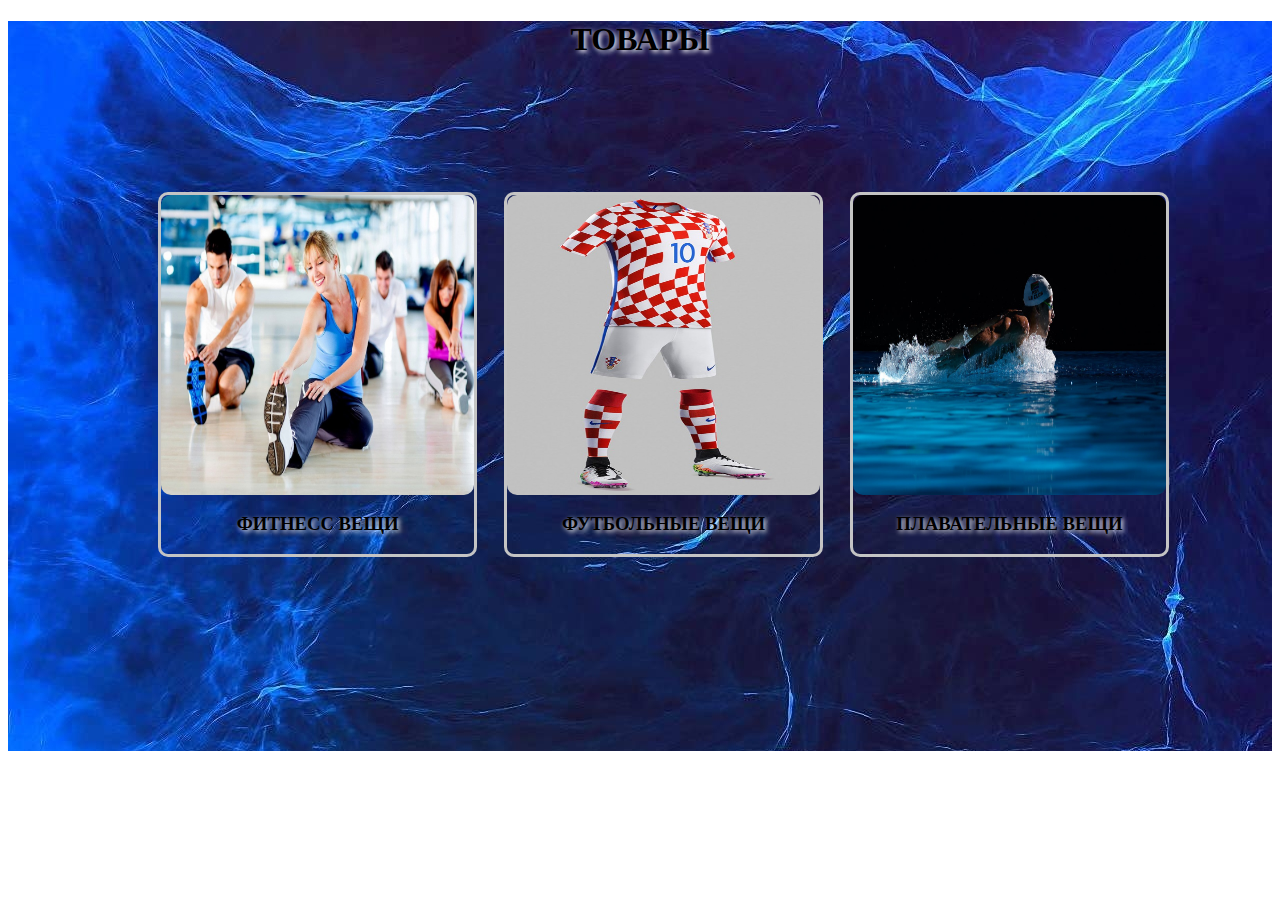
<file: index1.html>
<!DOCTYPE html>
<html lang="en">
<head>
    <meta charset="UTF-8">
    <link rel="icon" href="img/иконка.jpg">
    <link rel="stylesheet" href="s1.css">
    <title>SportLife</title>
</head>
<body>
    <div id="q6">

        <h1 id="alibek">ТОВАРЫ</h1>
        
    <div class="obsh">
        <div id="n1">
            <img src="img/fitness.jpg" alt=""><h3><a href="index4.html">ФИТНЕСС ВЕЩИ</a></h3>
        </div>

        <div id="n1">
            <img src="img/croatia.jpg" alt=""><h3><a href="index3.html">ФУТБОЛЬНЫЕ ВЕЩИ</a></h3>
        </div>

        <div id="n1">
            <img src="img/pzh.jpg" alt=""><h3><a href="index2.html">ПЛАВАТЕЛЬНЫЕ ВЕЩИ</a></h3>
        </div>
    </div>

</body>
</html>
</file>
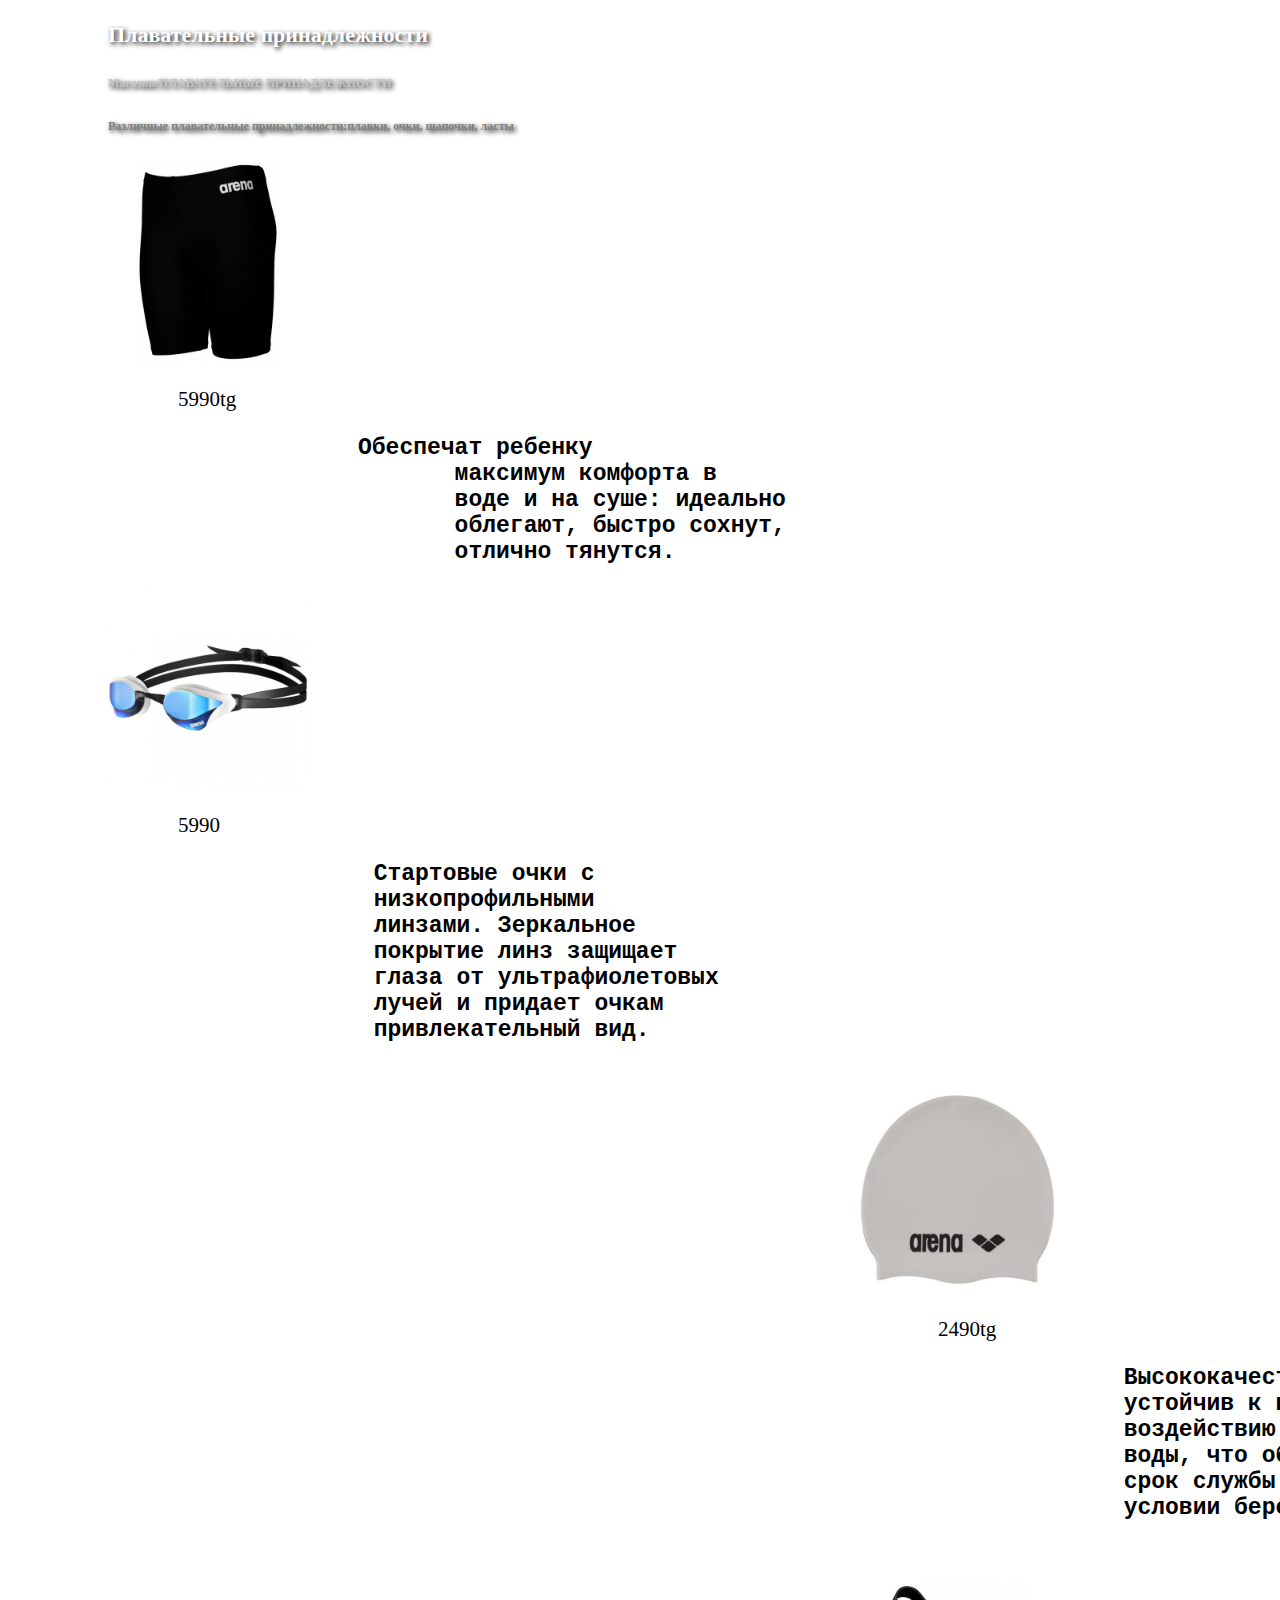
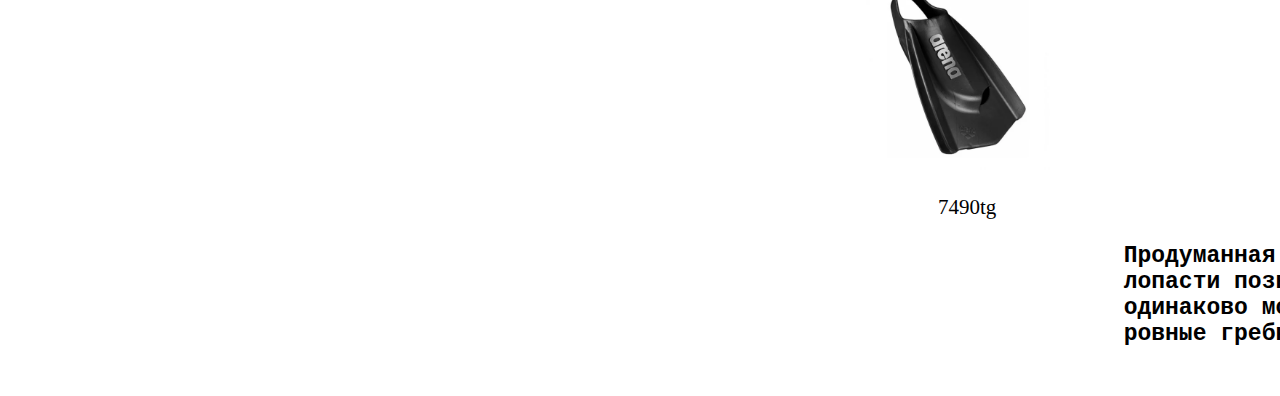
<file: index2.html>
<!DOCTYPE html>
<html lang="en">
<head>
    <meta charset="UTF-8">
    <link rel="stylesheet" href="style.css">
    <link rel="icon" href="img/SportLife.jpg">
    <title>SportLife</title>
</head>
<body class="q1">
    <h3 id="a1">Плавательные принадлежности</h3>
    <h6 id="a2">Магазин/ПЛАВАТЕЛЬНЫЕ ПРИНАДЛЕЖНОСТИ</h6>
    <h6 id="a3">Различные плавательные принадлежности:плавки, очки, шапочки, ласты</h6>

    <img src="img/plavki.jpg" alt="" height="150" id="d1">
    <p id="d2">5990tg</p>
    <h3><pre id="d3">Обеспечат ребенку
       максимум комфорта в
       воде и на суше: идеально
       облегают, быстро сохнут,
       отлично тянутся.</pre></h3>

    <img src="img/achki.jpg" alt="" height="150" id="f1"> 
    <p id="f2">5990</p>
    <h3>
        <pre id="f3">
            Стартовые очки с 
            низкопрофильными 
            линзами. Зеркальное 
            покрытие линз защищает 
            глаза от ультрафиолетовых 
            лучей и придает очкам 
            привлекательный вид.
        </pre>
    </h3>  

    <img src="img/shapochka.webp" alt="" height="150" id="g1">
    <p id="g2">2490tg</p>
    <h3>
        <pre id="g3">
            Высококачественный силикон 
            устойчив к негативному 
            воздействию хлорированной 
            воды, что обеспечивает долгий 
            срок службы шапочки при 
            условии бережного отношения.
        </pre>
    </h3>

    <img src="img/lasty.webp" alt="" height="150" id="h1">
    <p id="h2">7490tg</p>
    <h3>
        <pre id="h3">
            Продуманная конструкция 
            лопасти позволяет делать 
            одинаково мощные и 
            ровные гребки.
        </pre>
    </h3>
    
</body>
</html>
</file>
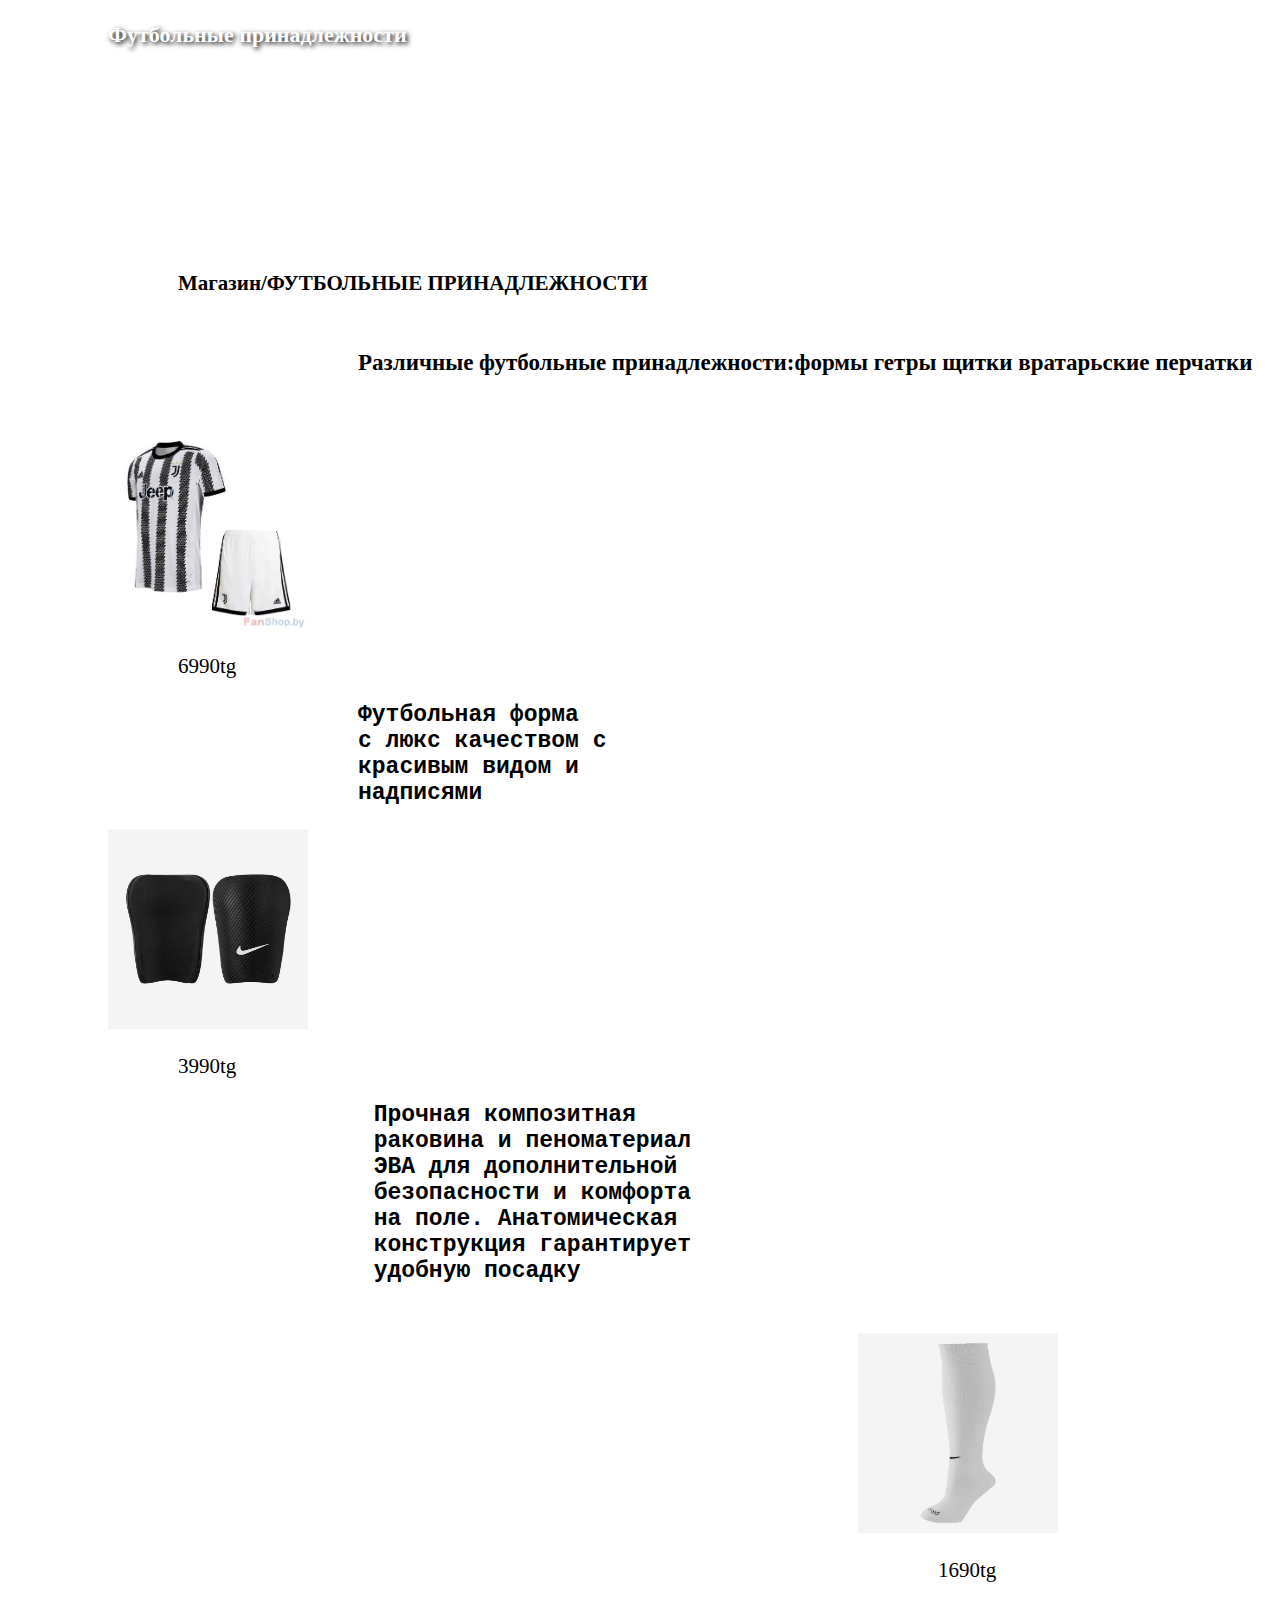
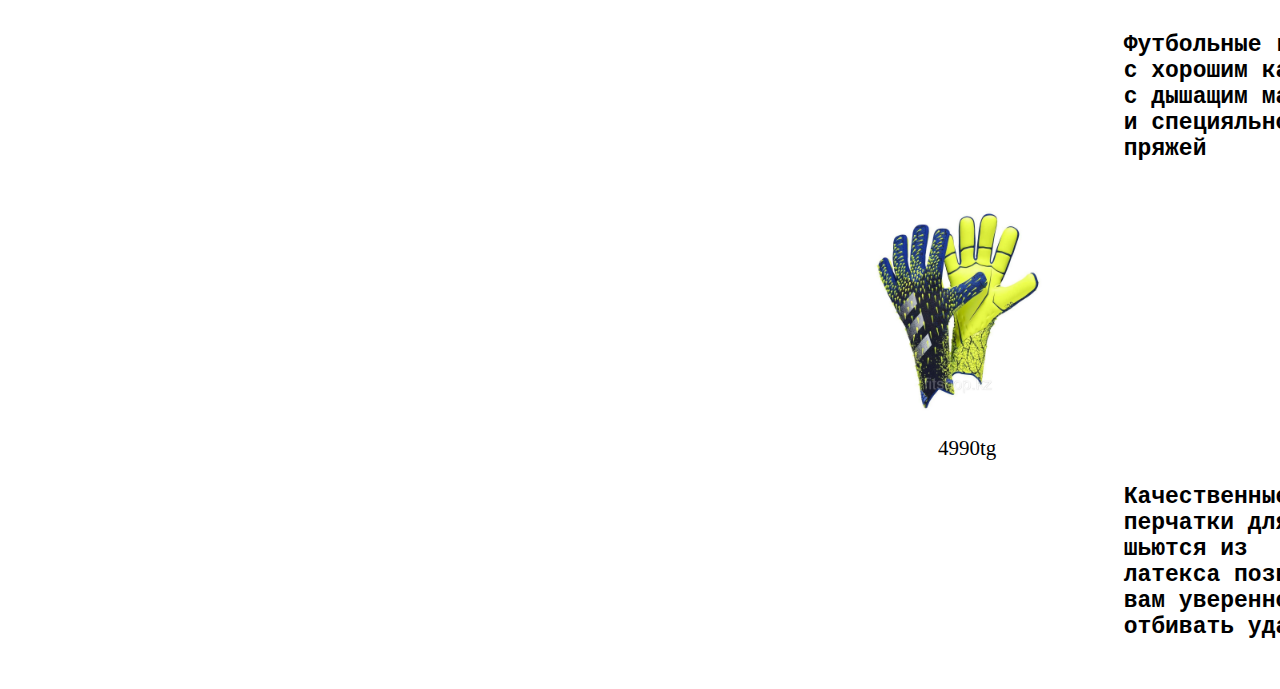
<file: index3.html>
<!DOCTYPE html>
<html lang="en">
<head>
    <meta charset="UTF-8">
    <link rel="icon" href="img/SportLife.jpg">
    <link rel="stylesheet" href="style.css">
    <title>SportLife</title>
</head>
<body class="s1">
    <h3 id="d1">Футбольные принадлежности</h3>
    <h6 id="d2">Магазин/ФУТБОЛЬНЫЕ ПРИНАДЛЕЖНОСТИ</h6>
    <h6 id="d3">Различные футбольные принадлежности:формы гетры щитки вратарьские перчатки</h6>

    <img src="img/форма.jpg" alt="" id="w1">
    <p id="w2">6990tg</p>
    <h3><pre id="w3">Футбольная форма
с люкс качеством с
красивым видом и 
надписями</pre></h3>

    <img src="img/щитки.jpg" alt="" height="150" id="e1"> 
    <p id="e2">3990tg</p>
    <h3>
        <pre id="e3">
            Прочная композитная 
            раковина и пеноматериал 
            ЭВА для дополнительной 
            безопасности и комфорта 
            на поле. Анатомическая 
            конструкция гарантирует 
            удобную посадку
        </pre>
    </h3>  

    <img src="img/гетры.jpg" alt="" height="150"  id="r1">
    <p id="r2">1690tg</p>
    <h3>
        <pre id="r3"> 
            Футбольные гетры
            с хорошим качеством
            с дышащим материялом
            и специяльной упругой 
            пряжей
        </pre>
    </h3>

    <img src="img/перчатки.webp" alt="" height="150" id="t1">
    <p id="t2">4990tg</p>
    <h3>
        <pre id="t3">
            Качественные 
            перчатки для вратарей 
            шьются из 
            латекса позволяя 
            вам уверенно 
            отбивать удары.
        </pre>
    </h3>
</body>
</html>
</file>
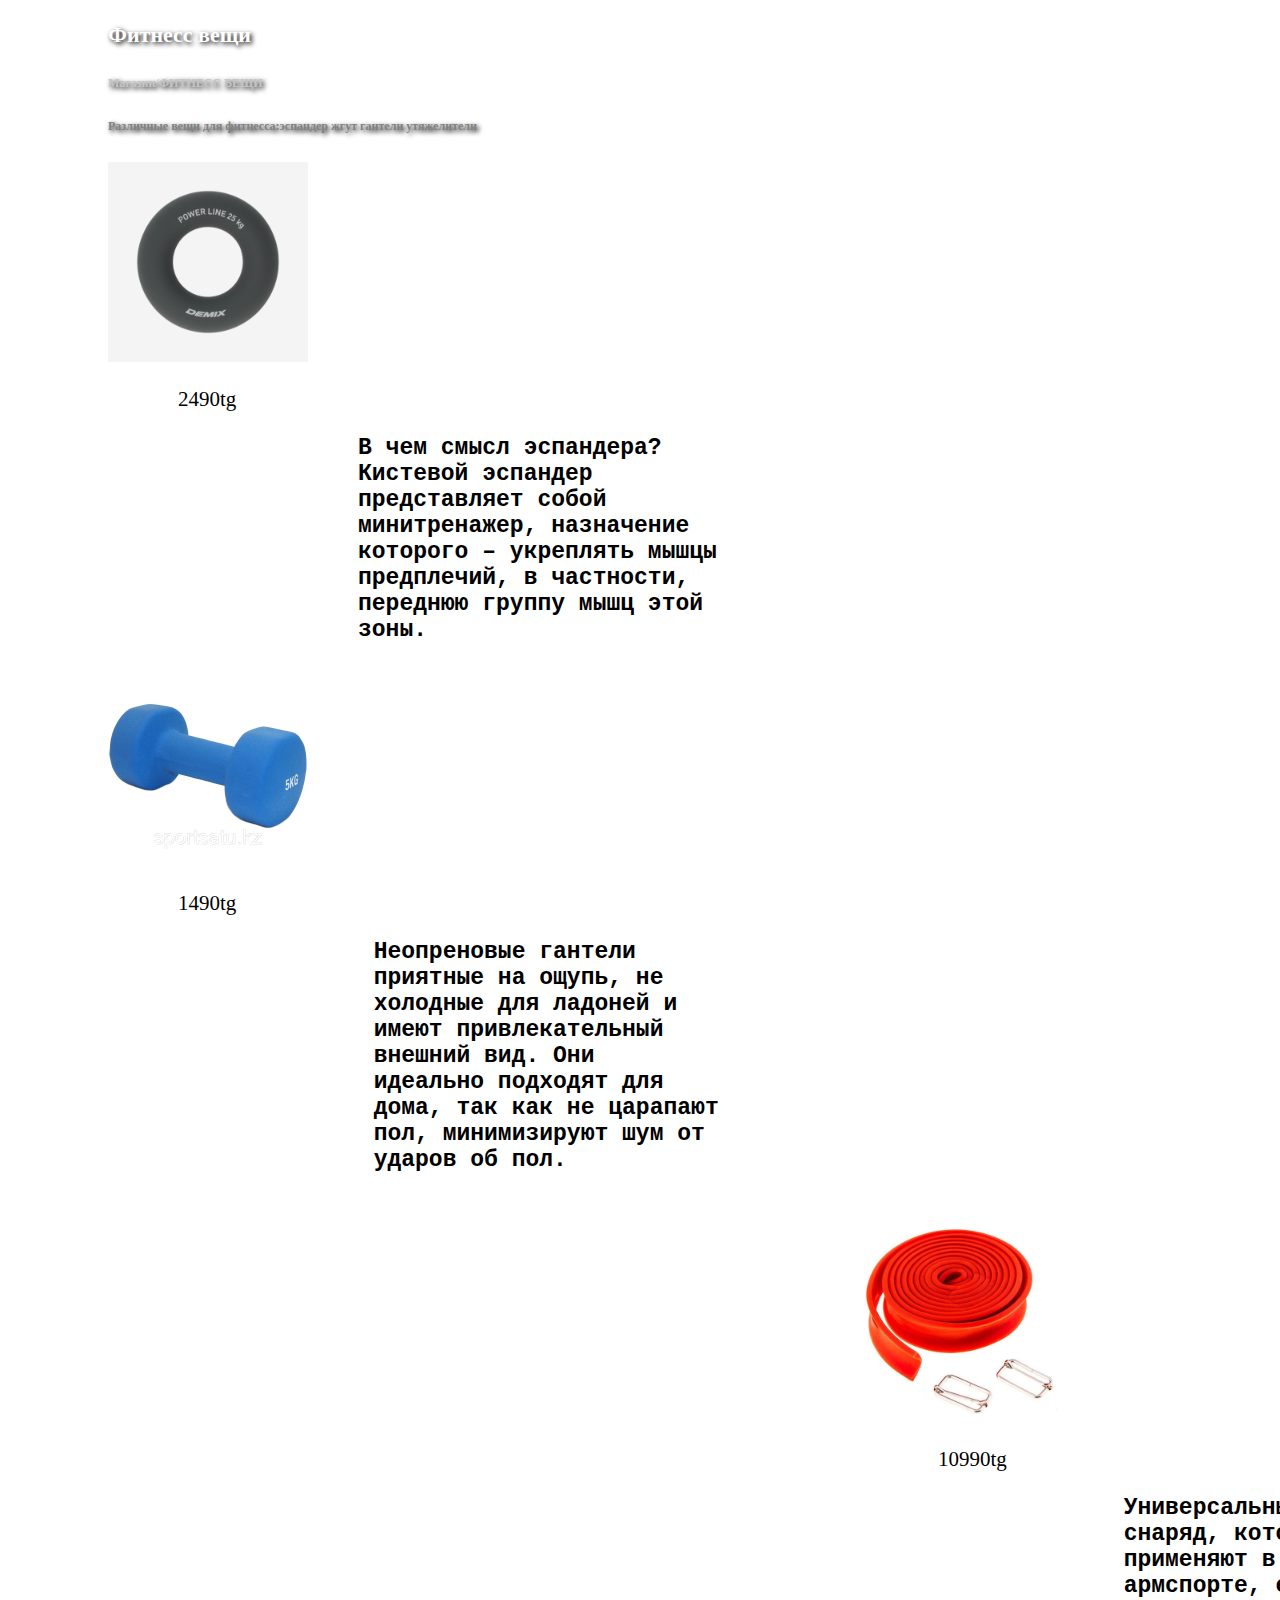
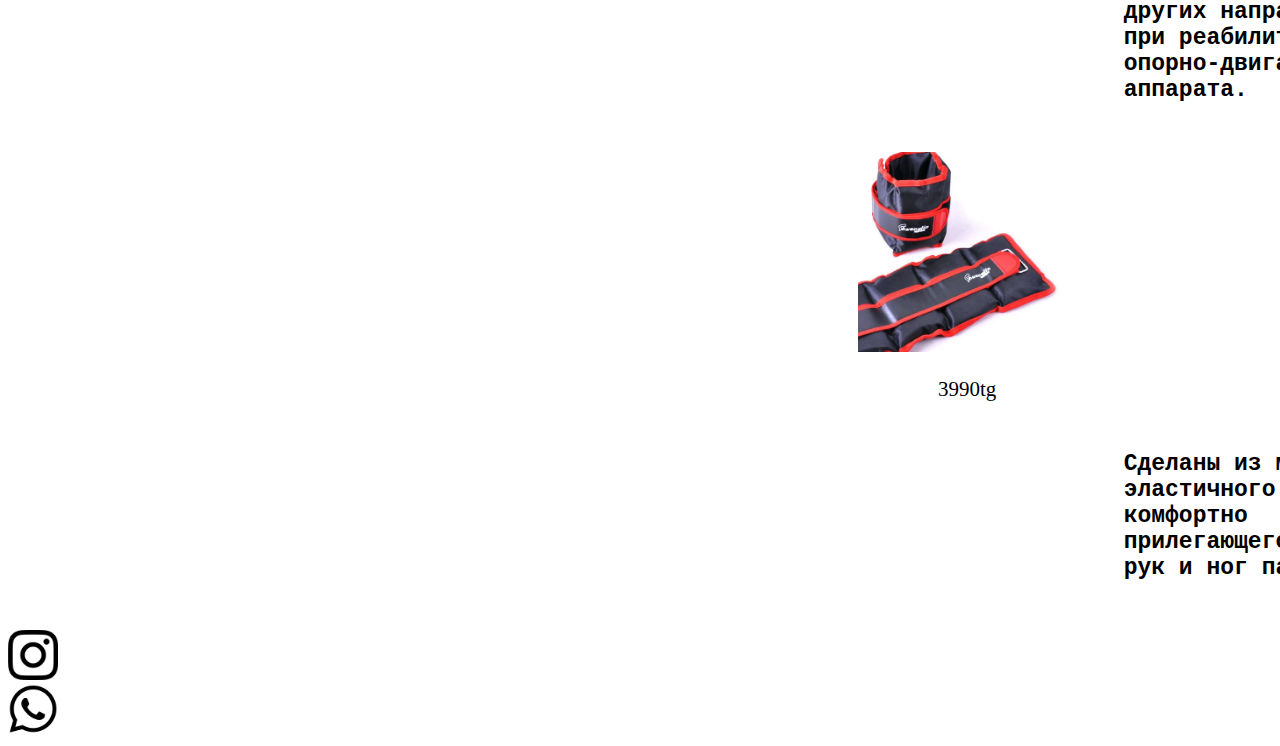
<file: index4.html>
<!DOCTYPE html>
<html lang="en">
<head>
    <meta charset="UTF-8">
    <link rel="icon" href="img/SportLife.jpg">
    <link rel="stylesheet" href="style.css">
    <title>SportLife</title>
</head>
<body class="m1">
    <h3 id="z1">Фитнесс вещи</h3>
    <h6 id="z2">Магазин/ФИТНЕСС ВЕЩИ</h6>
    <h6 id="z3">Различные вещи для фитнесса:эспандер жгут гантели утяжелители</h6>

    <img src="img/эспандер.jpg" alt="" height="150" id="x1">
    <p id="x2">2490tg</p>
    <h3><pre id="x3">В чем смысл эспандера?
Кистевой эспандер 
представляет собой 
минитренажер, назначение 
которого – укреплять мышцы 
предплечий, в частности, 
переднюю группу мышц этой 
зоны.</pre></h3>

    <img src="img/гантели.jpg" alt="" height="150" id="c1"> 
    <p id="c2">1490tg</p>
    <h3>
        <pre id="c3">
            Неопреновые гантели 
            приятные на ощупь, не 
            холодные для ладоней и 
            имеют привлекательный 
            внешний вид. Они 
            идеально подходят для 
            дома, так как не царапают 
            пол, минимизируют шум от 
            ударов об пол.
        </pre>
    </h3>  

    <img src="img/жгут.webp" alt="" height="150" id="v1">
    <p id="v2">10990tg</p>
    <h3>
        <pre id="v3">
            Универсальный и удобный 
            снаряд, который активно 
            применяют в кроссфите, 
            армспорте, единоборствах и 
            других направлениях, а также 
            при реабилитации травм 
            опорно-двигательного 
            аппарата. 
        </pre>
    </h3>

    <img src="img/утижелители.webp" alt="" height="150" id="b1">
    <p id="b2">3990tg</p>
    <h3>
        <pre id="b3"> 
            Сделаны из мягкого 
            эластичного материала 
            комфортно 
            прилегающего к коже 
            рук и ног пара
        </pre>
    </h3>

    <div class="q5">
        <a href="https://www.instagram.com/sportlife_kz_/"><img src="img/free-icon-instagram-1384031.png" alt="" height="50"></a>
        <br>
        <a href="https://web.whatsapp.com/87477035424/"><img src="img/free-icon-whatsapp-1384023.png" alt="" height="50"></a>
        </div>
</body>
</html>
</file>
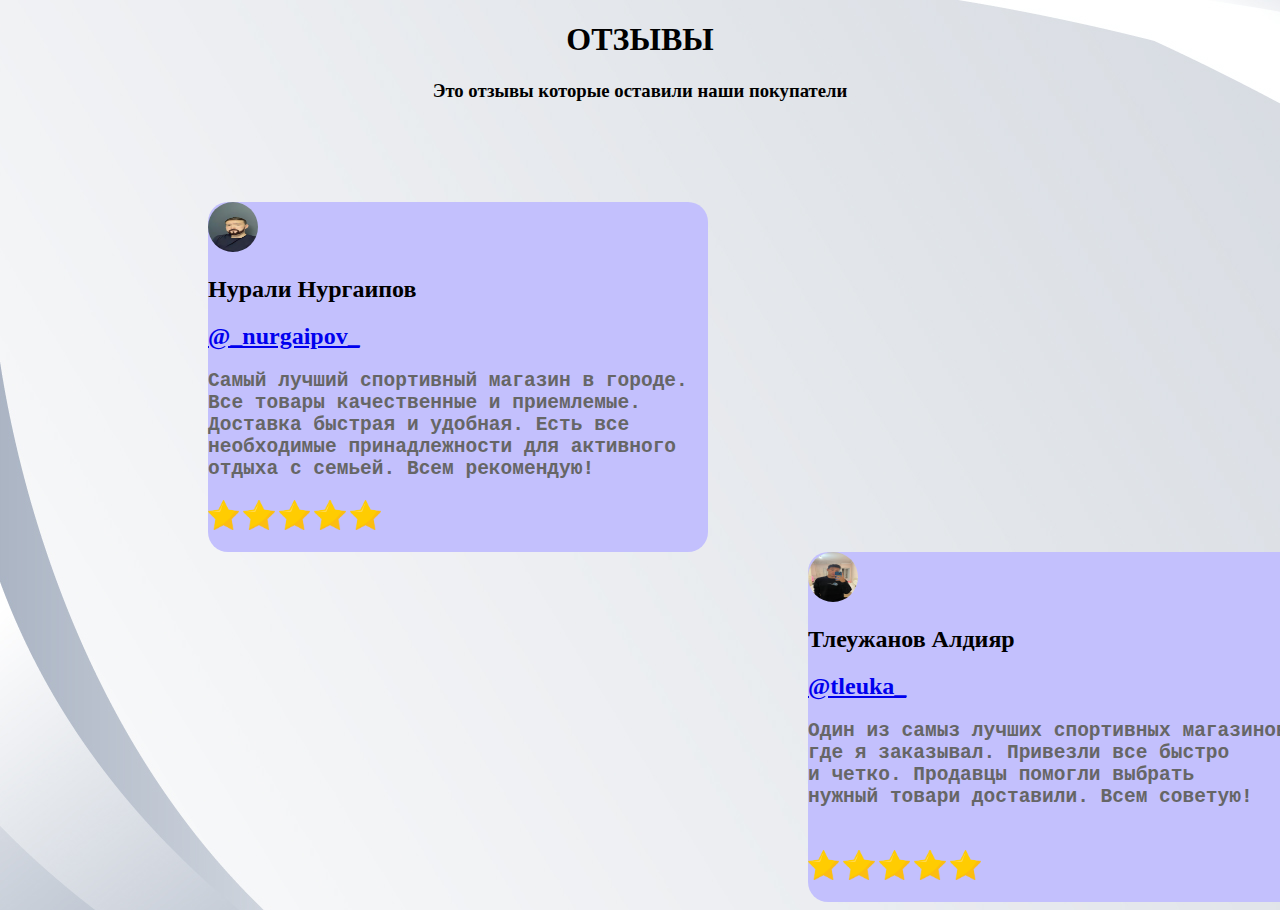
<file: отзывы.html>
<!DOCTYPE html>
<html lang="en">
<head>
    <meta charset="UTF-8">
    <link rel="stylesheet" href="style.css">
    <title>SportLife</title>
    <link rel="icon" href="img/иконка.jpg">
</head>
<body background="img/фдшлщываптльдсчввсапр.png">
    <div class="otzyvy">
        <h1>ОТЗЫВЫ</h1>
        <h3>Это отзывы которые оставили наши покупатели</h3>
    </div>

    <div class="nuni">
        <img src="img/nuni.jpg" alt="" id="nuni">
        <h2 id="nuni2">Нурали Нургаипов</h2>
        <h2><a href="https://www.instagram.com/_nurgaipov_/">@_nurgaipov_</a></h2>
        <h2><pre id="nuni1">Самый лучший спортивный магазин в городе. 
Все товары качественные и приемлемые.
Доставка быстрая и удобная. Есть все 
необходимые принадлежности для активного 
отдыха с семьей. Всем рекомендую!</pre></h2>

        <img src="img/zvezda.png" alt="" height="30"> <img src="img/zvezda.png" alt="" height="30"> <img src="img/zvezda.png" alt="" height="30"> <img src="img/zvezda.png" alt="" height="30"> <img src="img/zvezda.png" alt="" height="30"> 
    </div>

    <div class="aldik">
            <img src="img/алдик.jpg" alt="" id="aldik">
            <h2 id="aldik2">Тлеужанов Алдияр</h2>
            <h2><a href="https://www.instagram.com/tleuka_/">@tleuka_</a></h2>
            <h2><pre id="aldik1">Один из самыз лучших спортивных магазинов 
где я заказывал. Привезли все быстро 
и четко. Продавцы помогли выбрать 
нужный товари доставили. Всем советую!
            </pre></h2>
    
            <img src="img/zvezda.png" alt="" height="30"> <img src="img/zvezda.png" alt="" height="30"> <img src="img/zvezda.png" alt="" height="30"> <img src="img/zvezda.png" alt="" height="30"> <img src="img/zvezda.png" alt="" height="30"> 
    </div>
   
</body>
</html>
</file>
<file: s1.css>
#q1{
    height: 90px;
    width: 90px;
}

#q2{
    background-color: rgb(0, 0, 0);
    height: 100px;
}

#navbar{
    text-align: right;
    margin-right: 200px;
    font-size: 16px;
}

#navbar li{
    display: inline;
    padding: 50px;
    color: white;
}

#navbar li a{
    text-decoration: none;
    color: white;
}

#q3{
    color: black;
    font-size: 70px;
    margin-left: 200px;
}

#q4{
    color: black;
    font-size: 20px;
    margin-left: 200px;
}

.q5{
    margin-left: 1400px;
    margin-bottom: 200px;
}

#q6{
    height: 730px;
    background-image: url(img/1671647647_kalix-club-p-sinii-zadnii-fon-krasivo-1.jpg);
}

#w1{
    border-radius: 20px;
    float: left;
    padding: 140px;
}

#w2{
    border-radius: 20px;
    margin-left: 90px;
}

#w3{
    border-radius: 20px;
    float: right;
    padding: 140px;
}

#s1{
    color: black;
    margin-left: 200px;
    font-size: 16px;
}

.s2{
    background-color: rgb(83, 83, 83);
}

#d1{
    height: 120px;
    width: 1500px;
}

#d2{
    height: 120px;
    width: 1503px;
}

.obsh{
    margin-top: 5%;
    display: flex;
    justify-content: space-between;
    width: 80%;
    text-align: center;
    padding-top: 70px;
    margin-left: 150px;
}

#n1{
    border-style: solid;
    border-color: rgb(196, 196, 196);
    flex-basis: 31%;
    border-radius: 10px;
    margin-bottom: 4% ;
    text-align: center;
    color: white;
}

#n1 img{
    width: 100%;
    border: 10px;
    border-radius: 10px;
    height: 300px;
    display: flex;
}

#n1 a{
    text-decoration: none;
    color: black;
    text-shadow: 2px 2px 5px white;
}

#alibek{
    text-align: center;
    color: black;
    text-shadow: 2px 2px 5px white;
}

.l1{
    background-color: rgb(255, 255, 255);
    height: 500px;
}

.o1::after{
    content: " ";
    clear: both;
    display: table;
}

.o1 video{
    float: right;
}

.p1{
    background-color: black;
    height: 100px;
}

#video{
    width: 700px;
    height: 510px; 
    margin-left: 700px;
}
</file>
<file: style.css>
.q1{
    background-color: white;
}

.s1{
    background-color: white;
}

#d1{
    color: white;
    text-shadow: 2px 2px 5px black;
    margin-left: 100px;
    font-size: 22px;
}

#d2{
    color: rgb(196, 196, 196);
    text-shadow: 2px 2px 5px black;
    margin-left: 100px;
    font-size: 12px;
}

#d3{
    color: rgb(129, 129, 129);
    text-shadow: 2px 2px 5px black;
    margin-left: 100px;
    font-size: 12px;
}

#w1{
    margin-left: 100px;
    height: 200px;
}

#w2{
    margin-left: 170px;
    font-size: 21px;
    color: black;
    text-shadow: 2px 2px 5px white;
}

#w3{
    color: black;
    margin-left: 350px;
    font-size: 23px;
    text-shadow: 2px 2px 5px white;
}

#e1{
    margin-left: 100px;
    height: 200px;
    width: 200px;
}

#e2{
    color: black;
    text-shadow: 2px 2px 5px white;
    margin-left: 170px;
    font-size: 21px;
}

#e3{
    color: black;
    margin-left: 200px;
    font-size: 23px;
    text-shadow: 2px 2px 5px white;
}

#r1{
    margin-left: 850px;
    height: 200px;
    width: 200px;
}

#r2{
    color: black;
    text-shadow: 2px 2px 5px white;
    font-size: 21px;
    margin-left: 930px;
}

#r3{
    color: black;
    margin-left: 950px;
    font-size: 23px;
    text-shadow: 2px 2px 5px white;
}

#t1{
    margin-left: 850px;
    height: 200px;
    width: 200px;
}

#t2{
    color: black;
    text-shadow: 2px 2px 5px white;
    font-size: 21px;
    margin-left: 930px;
}

#t3{
    color: black;
    margin-left: 950px;
    font-size: 23px;
    text-shadow: 2px 2px 5px white;
}

#a1{
    color: white;
    text-shadow: 2px 2px 5px black;
    margin-left: 100px;
    font-size: 22px;
}

#a2{
    color: rgb(196, 196, 196);
    text-shadow: 2px 2px 5px black;
    margin-left: 100px;
    font-size: 12px;
}

#a3{
    color: rgb(129, 129, 129);
    text-shadow: 2px 2px 5px black;
    margin-left: 100px;
    font-size: 12px;
}

#d1{
    margin-left: 100px;
    height: 200px;
}

#d2{
    margin-left: 170px;
    font-size: 21px;
    color: black;
    text-shadow: 2px 2px 5px white;
}

#d3{
    color: black;
    margin-left: 350px;
    font-size: 23px;
    text-shadow: 2px 2px 5px white;
}

#f1{
    margin-left: 100px;
    height: 200px;
    width: 200px;
}

#f2{
    color: black;
    text-shadow: 2px 2px 5px white;
    margin-left: 170px;
    font-size: 21px;
}

#f3{
    color: black;
    margin-left: 200px;
    font-size: 23px;
    text-shadow: 2px 2px 5px white;
}

#g1{
    margin-left: 850px;
    height: 200px;
    width: 200px;
}

#g2{
    color: black;
    text-shadow: 2px 2px 5px white;
    font-size: 21px;
    margin-left: 930px;
}

#g3{
    color: black;
    margin-left: 950px;
    font-size: 23px;
    text-shadow: 2px 2px 5px white;
}

#h1{
    margin-left: 850px;
    height: 200px;
    width: 200px;
}

#h2{
    color: black;
    text-shadow: 2px 2px 5px white;
    font-size: 21px;
    margin-left: 930px;
}

#h3{
    color: black;
    margin-left: 950px;
    font-size: 23px;
    text-shadow: 2px 2px 5px white;
}

.m1{
    background-color: white;
}

#z1{
    color: white;
    text-shadow: 2px 2px 5px black;
    margin-left: 100px;
    font-size: 22px;
}

#z2{
    color: rgb(196, 196, 196);
    text-shadow: 2px 2px 5px black;
    margin-left: 100px;
    font-size: 12px;
}

#z3{
    color: rgb(129, 129, 129);
    text-shadow: 2px 2px 5px black;
    margin-left: 100px;
    font-size: 12px;
}

#x1{
    margin-left: 100px;
    height: 200px;
}

#x2{
    margin-left: 170px;
    font-size: 21px;
    color: black;
    text-shadow: 2px 2px 5px white;
}

#x3{
    color: black;
    margin-left: 350px;
    font-size: 23px;
    text-shadow: 2px 2px 5px white;
}

#c1{
    margin-left: 100px;
    height: 200px;
    width: 200px;
}

#c2{
    color: black;
    text-shadow: 2px 2px 5px white;
    margin-left: 170px;
    font-size: 21px;
}

#c3{
    color: black;
    margin-left: 200px;
    font-size: 23px;
    text-shadow: 2px 2px 5px white;
}

#v1{
    margin-left: 850px;
    height: 200px;
    width: 200px;
}

#v2{
    color: black;
    text-shadow: 2px 2px 5px white;
    font-size: 21px;
    margin-left: 930px;
}

#v3{
    color: black;
    margin-left: 950px;
    font-size: 23px;
    text-shadow: 2px 2px 5px white;
}

#b1{
    margin-left: 850px;
    height: 200px;
    width: 200px;
}

#b2{
    color: black;
    text-shadow: 2px 2px 5px white;
    font-size: 21px;
    margin-left: 930px;
}

#b3{
    color: black;
    margin-left: 950px;
    font-size: 23px;
    text-shadow: 2px 2px 5px white;
}










.otzyvy{
    text-align: center;
}

#nuni{
    width: 50px;
    height: 50px;
    border-radius: 50px;
}

.nuni{
    background-color: rgb(195, 192, 253);
    border-radius: 20px;
    width: 500px;
    height: 350px;
    margin-left: 200px;
    margin-top: 100px;
}

#nuni1{
    color: rgb(102, 102, 102);
}

#aldik{
    width: 50px;
    height: 50px;
    border-radius: 50px;
}

.aldik{
    background-color: rgb(195, 192, 253);
    border-radius: 20px;
    width: 500px;
    height: 350px;
    margin-left: 800px;
}

#aldik1{
    color: rgb(102, 102, 102);
}
</file>
